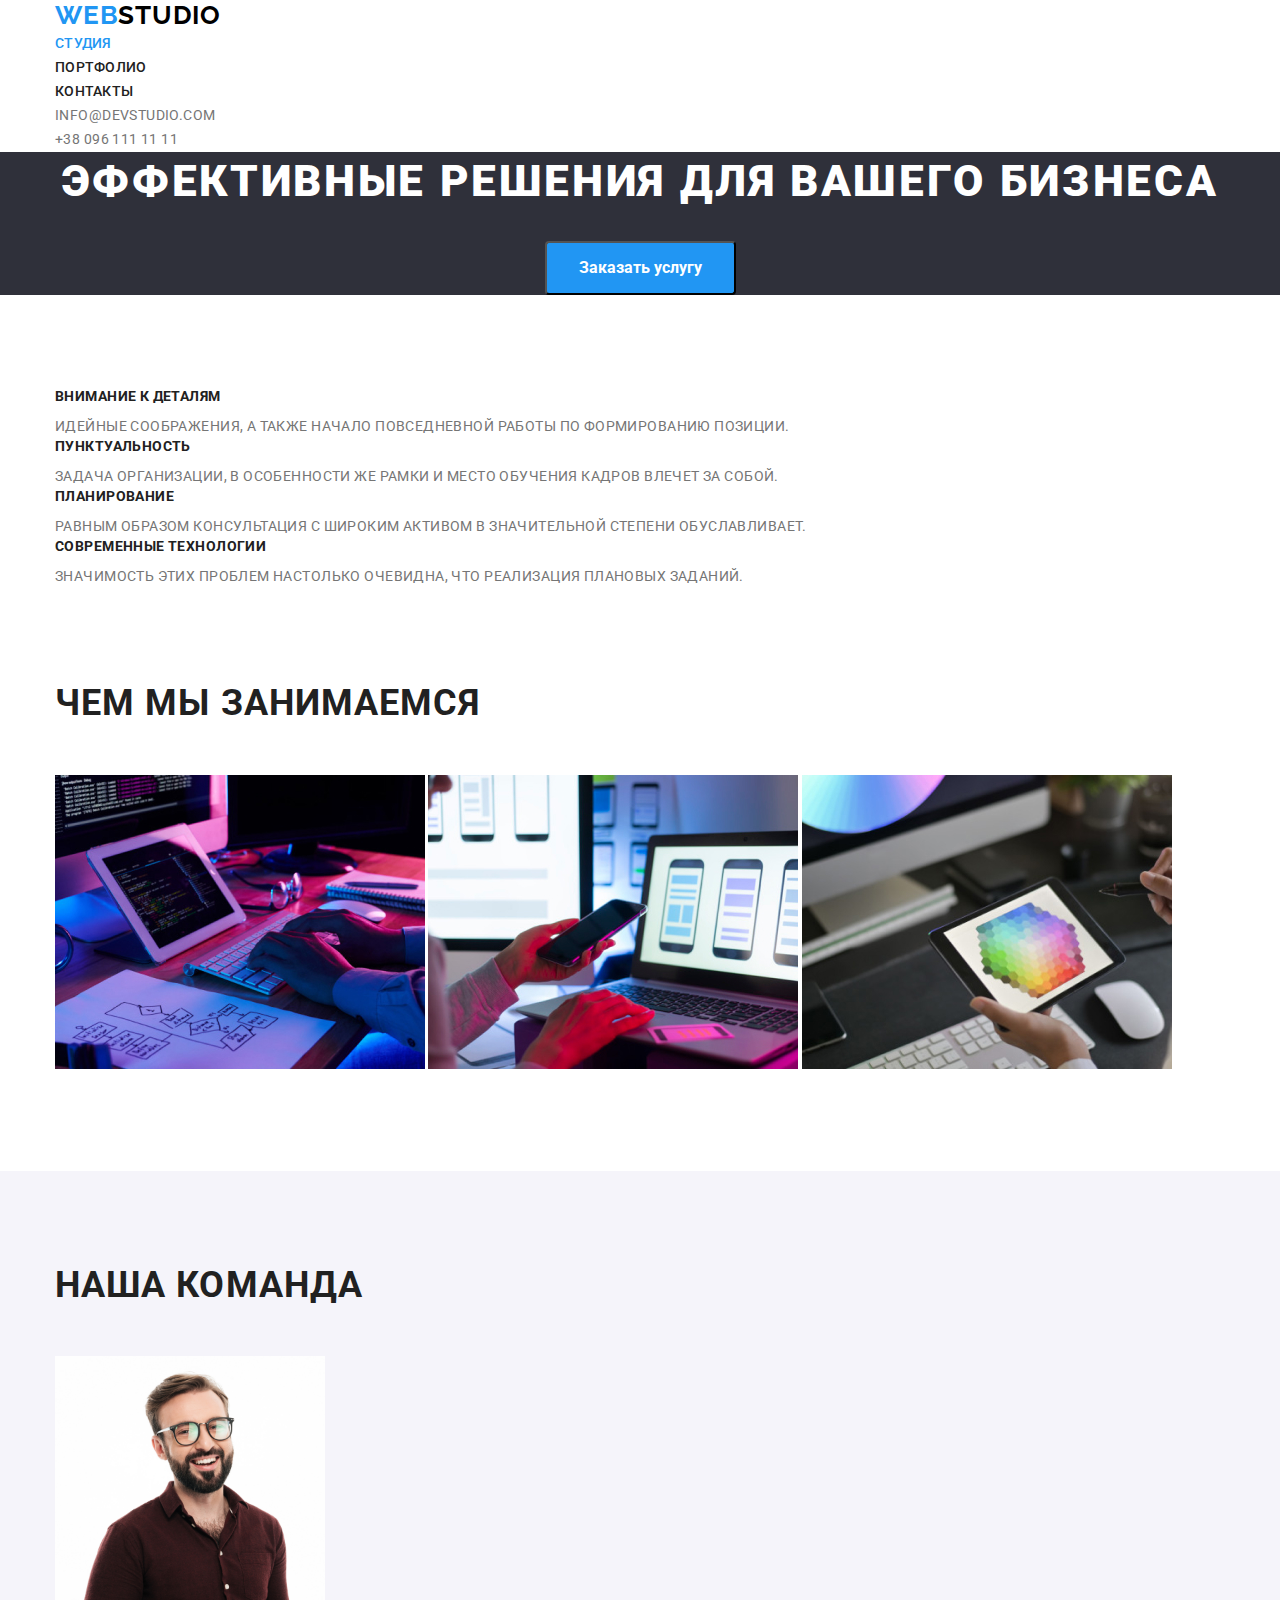
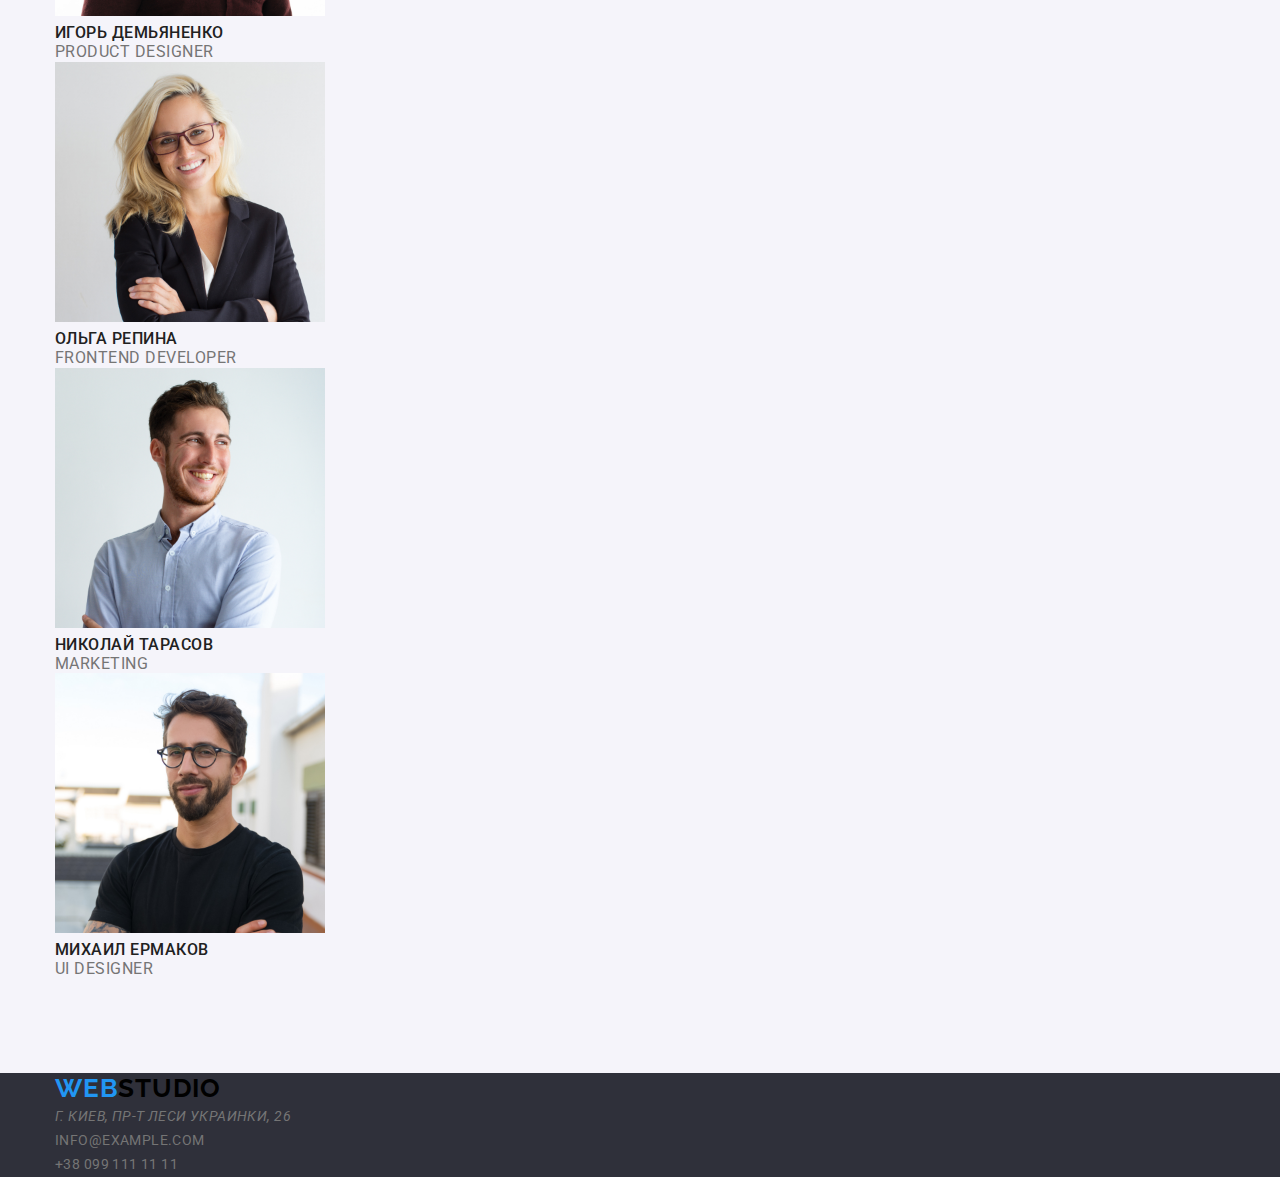
<file: index.html>
<!DOCTYPE html>
<html lang="en">
<head>
    <meta charset="UTF-8">
    <meta http-equiv="X-UA-Compatible" content="IE=edge">
    <meta name="viewport" content="width=device-width, initial-scale=1.0">
    <title>Document</title>
    <link rel="preconnect" href="https://fonts.gstatic.com">
    <link href="https://fonts.googleapis.com/css2?family=Raleway:wght@700&family=Roboto:wght@400;500;700;900&display=swap"
        rel="stylesheet">
    <link rel="stylesheet" href="https://cdnjs.cloudflare.com/ajax/libs/modern-normalize/1.0.0/modern-normalize.min.css">    
    <link rel="stylesheet" href="./css/styles.css">
</head>
<body>
    <header class="page-header">
        <div class="container">
            <nav>
                <a href="./index.html" class="link-page">
                    <span class="accent">Web</span>Studio
                </a>
            
                <ul class="site-nav list">
                    <li><a href="" class="link current">Студия</a></li>
                    <li><a href="./portfolio.html" class="link">Портфолио</a></li>
                    <li><a href="" class="link">Контакты</a></li>
                </ul>
            </nav>
            <ul class="site-contacts list">
                <li><a href="mailto:info@example.com" class="link">info@devstudio.com</a></li>
                <li><a href="tell:+380991111111" class="link">+38 096 111 11 11</a></li>
            </ul>
        </div>
    </header>

    <main>

    <section class="hero">
        <h1 class="hero-title">Эффективные решения для вашего бизнеса</h1>
        <button class="button">Заказать услугу</button>
    </section>

    <section class="section">
        <div class="container">
            <ul class="recommendation list">
                <li>
                    <h2 class="section-title">Внимание к деталям</h2>
                    <p>Идейные соображения, а также начало повседневной работы по формированию позиции.
                    </p>
                </li>
                <li>
                    <h2 class="section-title">Пунктуальность</h2>
                    <p>Задача организации, в особенности же рамки и место обучения кадров влечет за собой.
                    </p>
                </li>
                <li>
                    <h2 class="section-title">Планирование</h2>
                    <p>Равным образом консультация с широким активом в значительной степени обуславливает.
                    </p>
                </li>
                <li>
                    <h2 class="section-title">Современные технологии</h2>
                    <p>Значимость этих проблем настолько очевидна, что реализация плановых заданий.
                    </p>
                </li>
            </ul>
        </div>
    </section>

    <section class="fhoto section">
        <div class="container">
        <h2 class="fhoto-title">Чем мы занимаемся</h2>
        <ul class="fhoto list">
            <li>
                <img src="./images/img.jpg" alt="печатает на клавиатуре" width="370">
                <img src="./images/box.jpg" alt="держит телефон в руке" width="370">
                <img src="./images/box2.jpg" alt="картинка на планшете" width="370">
            </li>
        </ul>
        </div>
    </section>

    <section class="team-fhoto section">
        <div class="container">
        <h2 class="fhoto-title">Наша команда</h2>
        <ul class="team list">
            <li class="item">
        <img src="./images/i.jpg" alt="фото сотрудника" width="270">
        <h3 class="name-title">Игорь Демьяненко</h3>
        <p class="text">Product Designer</p>
            </li>
            <li class="item">
        <img src="./images/im.jpg" alt="фото сотрудника" width="270">
        <h3 class="name-title">Ольга Репина</h3>
        <p class="text">Frontend Developer</p>
            </li>
            <li class="item">
        <img src="./images/ir.jpg" alt="фото сотрудника" width="270">
        <h3 class="name-title">Николай Тарасов</h3>
        <p class="text">Marketing</p>
            </li>
            <li class="item">
        <img src="./images/imd.jpg" alt="фото сотрудника" width="270">
        <h3 class="name-title">Михаил Ермаков</h3>
        <p class="text">UI Designer</p>
            </li>
        </ul>
        </div>
    </section>
    </main>

    <footer class="footer">
        <div class="container">
            <a href="WebStudio" class="link-page"><span class="accent">Web</span>Studio</a>
            <address>г. Киев, пр-т Леси Украинки, 26</address>
            <ul class="site-contacts list">
                <li><a href="mailto:info@example.com" class="link">info@example.com</a></li>
                <li><a href="tell:+380991111111" class="link">+38 099 111 11 11</a></li>
            </ul>
        </div>                             
    </footer>
</body>
</html>
</file>
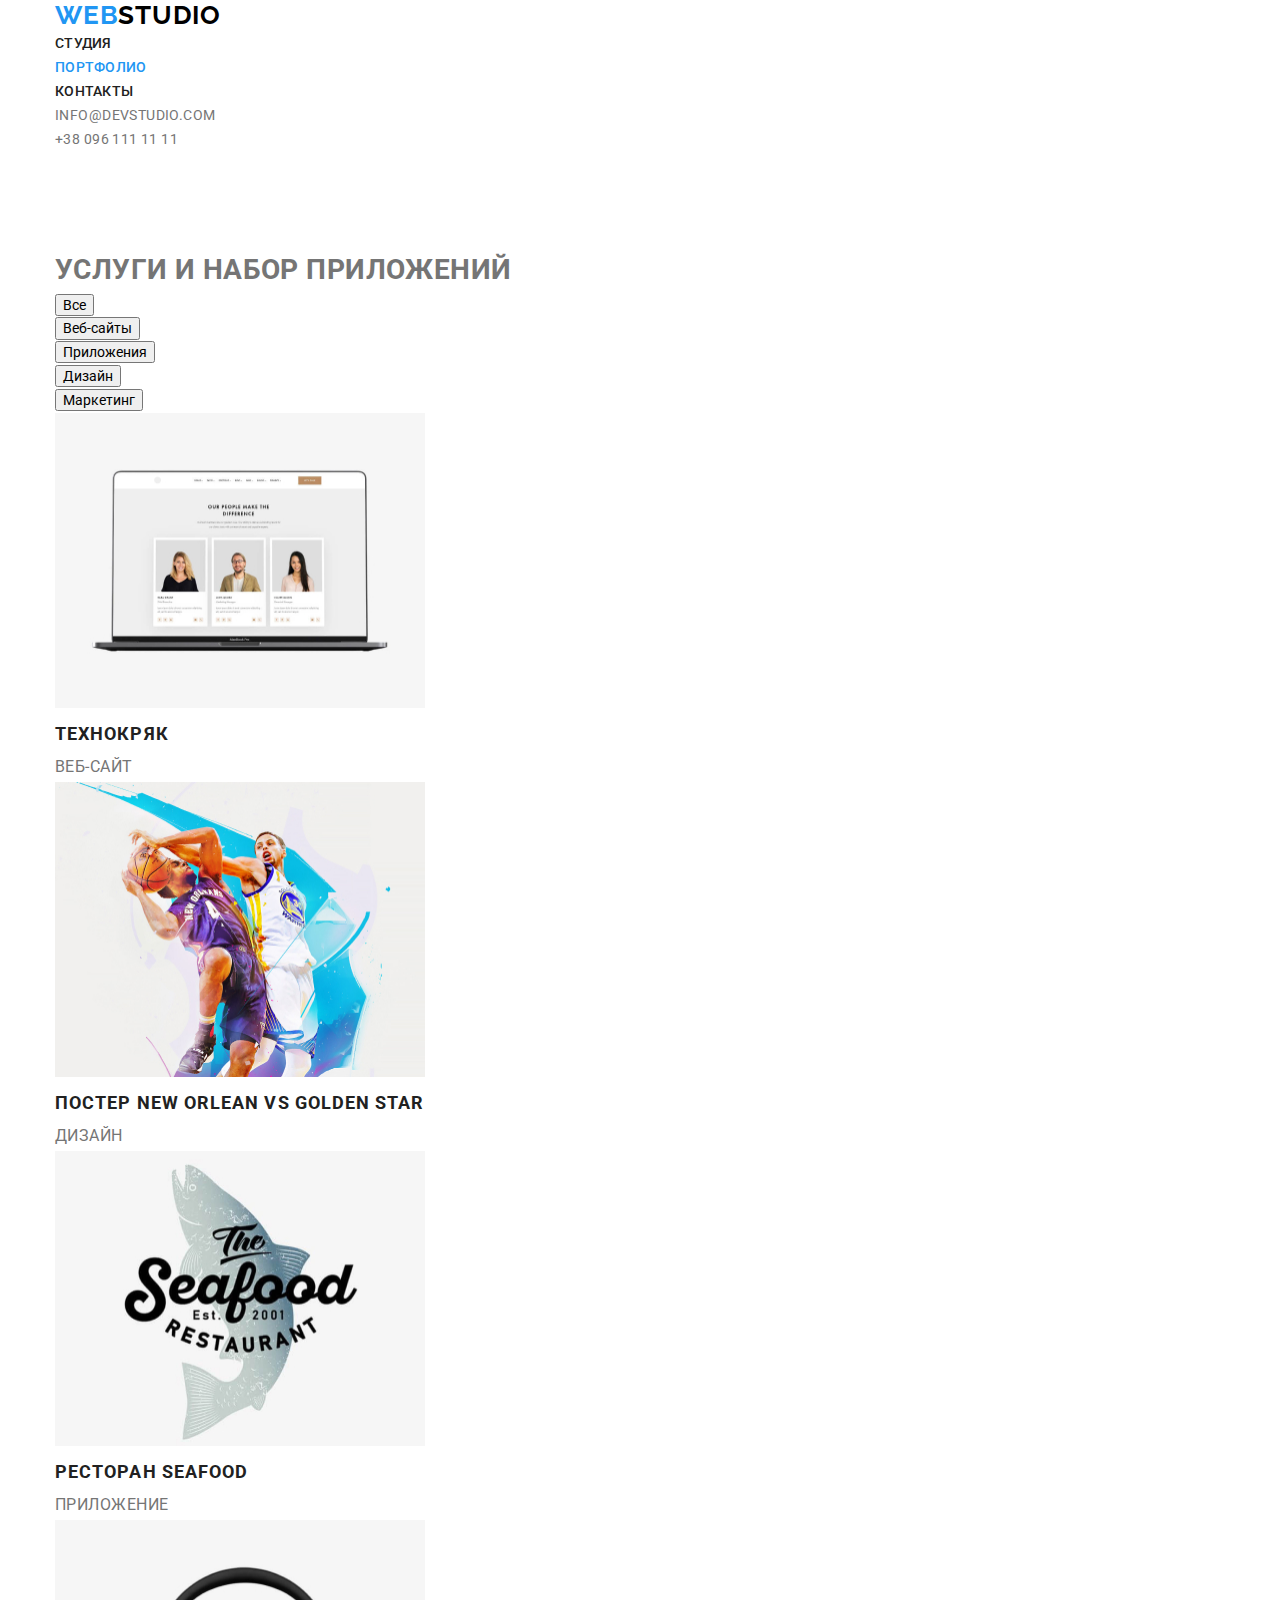
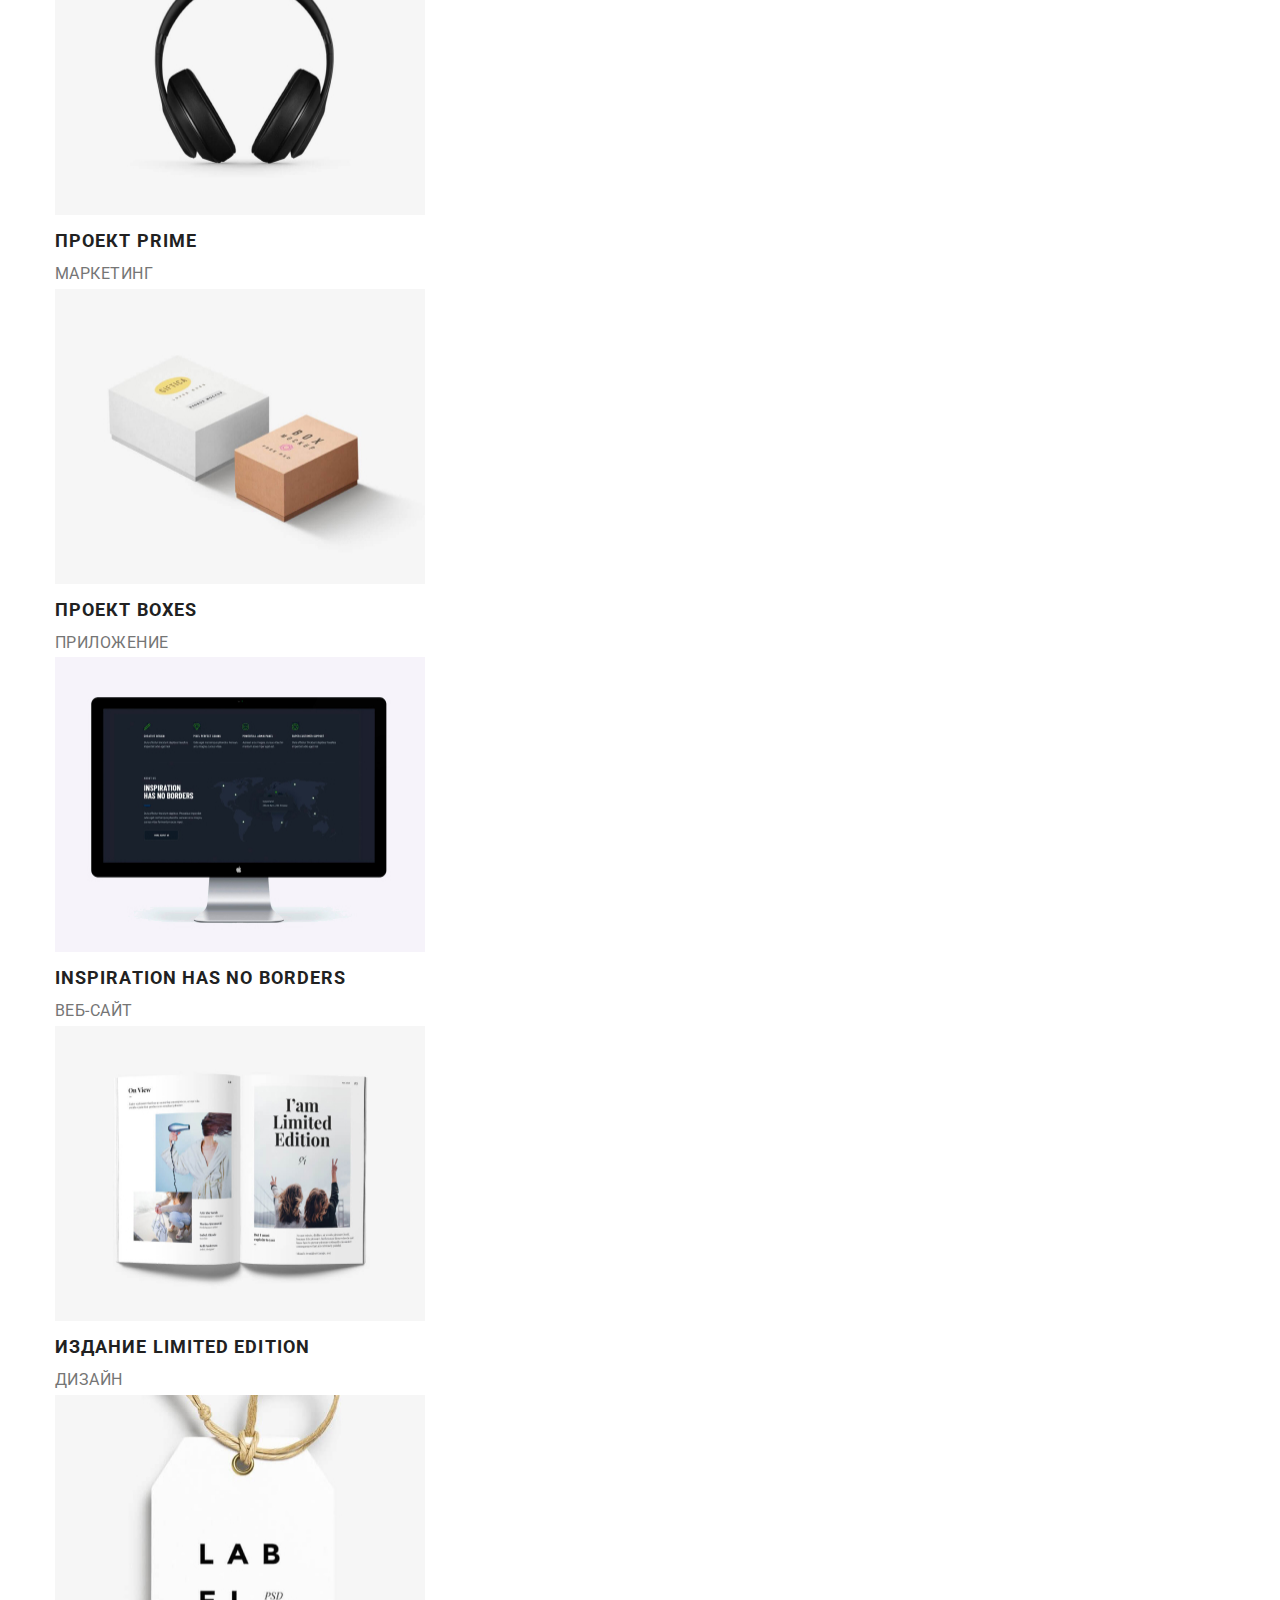
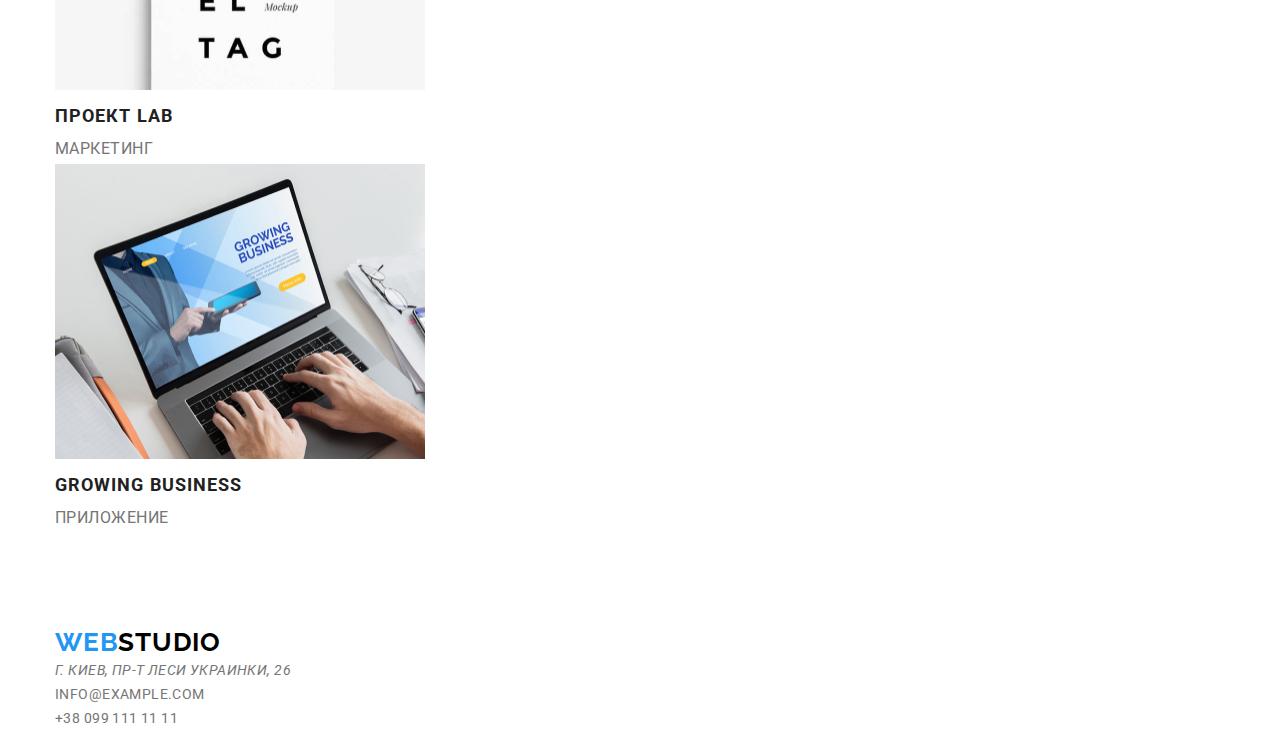
<file: portfolio.html>
<!DOCTYPE html>
<html lang="en">

<head>
    <meta charset="UTF-8">
    <meta http-equiv="X-UA-Compatible" content="IE=edge">
    <meta name="viewport" content="width=device-width, initial-scale=1.0">
    <title>Document</title>
    <link rel="preconnect" href="https://fonts.gstatic.com">
    <link href="https://fonts.googleapis.com/css2?family=Raleway:wght@700&family=Roboto:wght@400;500;700;900&display=swap"
        rel="stylesheet">
    <link rel="stylesheet" href="https://cdnjs.cloudflare.com/ajax/libs/modern-normalize/1.0.0/modern-normalize.min.css">
    <link rel="stylesheet" href="./css/styles.css">
</head>

<body>
    <header class="page-header">
        <div class="container">
            <nav>
                <a href="./index.html" class="link-page">
                    <span class="accent">Web</span>Studio
                </a>
            
                <ul class="site-nav list">
                    <li><a href="./index.html" class="link">Студия</a></li>
                    <li><a href="./portfolio.html" class="link current">Портфолио</a></li>
                    <li><a href="" class="link">Контакты</a></li>
                </ul>
            </nav>
            <ul class="site-contacts list">
                <li><a href="mailto:info@example.com" class="link">info@devstudio.com</a></li>
                <li><a href="tell:+380991111111" class="link">+38 096 111 11 11</a></li>
            </ul>
        </div>
    </header>
    <main>
        
    <section class="site-options section">
        <div class="container">
            <h1>Услуги и набор приложений</h1>
            <ul class="list options">
                <li><button type="button">Все</button></li>
                <li><button type="button">Веб-сайты</button></li>
                <li><button type="button">Приложения</button></li>
                <li><button type="button">Дизайн</button></li>
                <li><button type="button">Маркетинг</button></li>
            </ul>
                
            <ul class="portfolio-items grid">
                <li class="grid-items">
                    <img src="./images/texno.jpg" width="370" height="295" alt="">
                    <h2 class="card-heading">Технокряк</h2>
                    <p class="card-text">Веб-сайт</p>
                </li>
                <li class="grid-items">
                    <img src="./images/neworlean.jpg" width="370" height="295" alt="">
                    <h2 class="card-heading">Постер New Orlean vs Golden Star</h2>
                    <p class="card-text">Дизайн</p>
                </li>
                <li class="grid-items">
                    <img src="./images/seafood.jpg" width="370" height="295" alt="">
                    <h2 class="card-heading">Ресторан Seafood</h2>
                    <p class="card-text">Приложение</p>
                </li>
                <li class="grid-items">
                    <img src="./images/prime.jpg" width="370" height="295" alt="">
                    <h2 class="card-heading">Проект Prime</h2>
                    <p class="card-text">Маркетинг</p>
                </li>
                <li class="grid-items">
                    <img src="./images/boxes.jpg" width="370" height="295" alt="">
                    <h2 class="card-heading">Проект Boxes</h2>
                    <p class="card-text">Приложение</p>
                </li>
                <li class="grid-items">
                    <img src="./images/borders.jpg" width="370" height="295" alt="">
                    <h2 class="card-heading">Inspiration has no Borders</h2>
                    <p class="card-text">Веб-сайт</p>
                </li>
                <li class="grid-items">
                    <img src="./images/limited.jpg" width="370" height="295" alt="">
                    <h2 class="card-heading">Издание Limited Edition</h2>
                    <p class="card-text">Дизайн</p>
                </li>
                <li class="grid-items">
                    <img src="./images/lab.jpg" width="370" height="295" alt="">
                    <h2 class="card-heading">Проект LAB</h2>
                    <p class="card-text">Маркетинг</p>
                </li>
                <li class="grid-items">
                    <img src="./images/business.jpg" width="370" height="295" alt="">
                    <h2 class="card-heading">Growing Business</h2>
                    <p class="card-text">Приложение</p>
                </li>
            </ul>
        </div>
    </section>
    </main>
    <footer>
        <div class="container">
            <a href="WebStudio" class="link-page"><span class="accent">Web</span>Studio</a>
            <address>г. Киев, пр-т Леси Украинки, 26</address>
            <ul class="site-contacts list">
                <li><a href="mailto:info@example.com" class="link">info@example.com</a></li>
                <li><a href="tell:+380991111111" class="link">+38 099 111 11 11</a></li>
            </ul>
        </div>
    </footer>
</body>

</html>
</file>
<file: css/styles.css>
:root {
  --primary-text-color: #757575;
  --title-text-color: #212121;
  --accent-color: #2196f3;
  --primary-white-color: #ffffff;
  --secondary-bg-color: #f5f4fa;
  --dark-bg-color: #2f303a;

  --title-font: 'Roboto', sans-serif;
}

body {
  font-family: 'Roboto', sans-serif;
  font-style: normal;
  font-size: 14px;
  line-height: 1.71;
  letter-spacing: 0.03em;
  text-transform: uppercase;
  background-color: var(--primary-white-color);
  color: var(--primary-text-color);
}

ul {
  list-style: none;
}

h1,
h2,
h3,
h4,
h5,
h6,
p {
  margin-top: 0;
  margin-bottom: 0;
}

.container {
  margin-left: auto;
  margin-right: auto;
  width: 1200px;
  padding-left: 15px;
  padding-right: 15px;
}
.link-page {
  text-decoration: none;
  font-family: Raleway;
  font-weight: 700;
  font-size: 26px;
  line-height: 31px;
  letter-spacing: 0.03em;
  color: #000000;
}

.accent {
  color: var(--accent-color);
}

.site-nav .link {
  font-weight: 500;
  font-size: 14px;
  line-height: 1.14;
  letter-spacing: 0.02em;
  color: var(--title-text-color);
}

.site-nav .link:hover,
.site-nav .link:focus {
  color: var(--accent-color);
}

.site-nav .link.current {
  color: var(--accent-color);
}

.site-contacts .link:hover,
.site-contacts .link:focus {
  color: var(--accent-color);
}

.site-contacts .link {
  color: inherit;
}

.hero {
  margin-bottom: 0;
  text-align: center;
  background-color: var(--dark-bg-color);
}

.hero-title {
  margin-top: 0;
  margin-bottom: 30px;
  font-family: var(--title-font);
  font-weight: 900;
  font-size: 44px;
  line-height: 1.36;
  letter-spacing: 0.06em;
  text-transform: uppercase;
  color: var(--primary-white-color);
}

.section-title {
  margin-bottom: 10px;
  font-family: var(--title-font);
  font-weight: 700;
  font-size: 14px;
  line-height: 1.14;
  letter-spacing: 0.03em;
  text-transform: uppercase;
  color: var(--title-text-color);
}

.section {
  padding-top: 94px;
  padding-bottom: 94px;
}

.team-fhoto {
  background-color: var(--secondary-bg-color);
}

.fhoto-title {
  margin-bottom: 50px;
  font-family: Roboto;
  font-weight: 700;
  font-size: 36px;
  line-height: 1.16;
  letter-spacing: 0.03em;
  color: var(--title-text-color);
}

.fhoto {
  padding-top: 0;
}

.name-title {
  font-weight: 500;
  font-size: 16px;
  line-height: 1.18;
  letter-spacing: 0.03em;
  color: var(--title-text-color);
}

.text {
  font-weight: 400;
  font-size: 16px;
  line-height: 1.18;
  letter-spacing: 0.03em;
  color: var(--primary-text-color);
}

.button {
  font-family: Roboto;
  font-weight: 700;
  font-size: 16px;
  line-height: 1.87;
  display: inline-block;
  border-radius: 4px;
  padding: 10px 32px;
  color: var(--primary-white-color);
  background-color: var(--accent-color);
  cursor: pointer;
}

.link {
  text-decoration: none;
}

.list,
.portfolio-items {
  padding: 0;
  margin: 0;
}

.footer {
  background-color: var(--dark-bg-color);
}

.list-options {
  /* margin-bottom: 50px; */
  font-weight: 500;
  font-size: 16px;
  line-height: 1.62;
  letter-spacing: 0.03em;
  color: var(--title-text-color);
}

.card-heading {
  font-weight: 700;
  font-size: 18px;
  line-height: 2;
  letter-spacing: 0.06em;
  color: var(--title-text-color);
}

.card-text {
  font-weight: 400;
  font-size: 16px;
  line-height: 1.87;
  letter-spacing: 0.03em;
  color: var(--primary-text-color);
}
</file>
